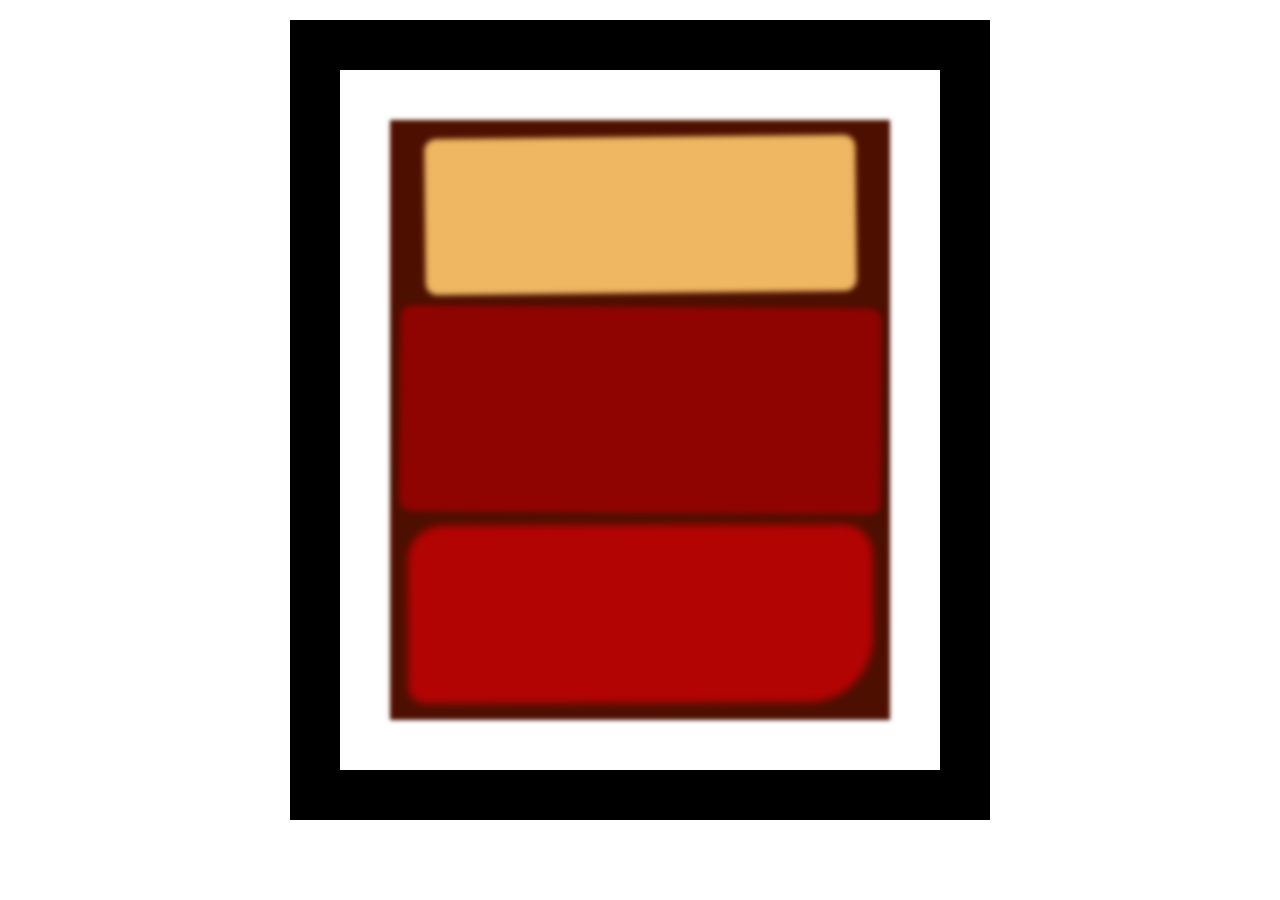
<file: cssboxmodelbybuildingrothkopainting/index.html>
<!DOCTYPE html>
<html lang="en">
  <head>
    <meta charset="UTF-8">
    <title>Rothko Painting</title>
    <link href="./styles.css" rel="stylesheet">
  </head>
  <body>
    <div class="frame">
      <div class="canvas">
        <div class="one"></div>
        <div class="two"></div>
        <div class="three"></div>
      </div>
    </div>
  </body>
</html>
</file>
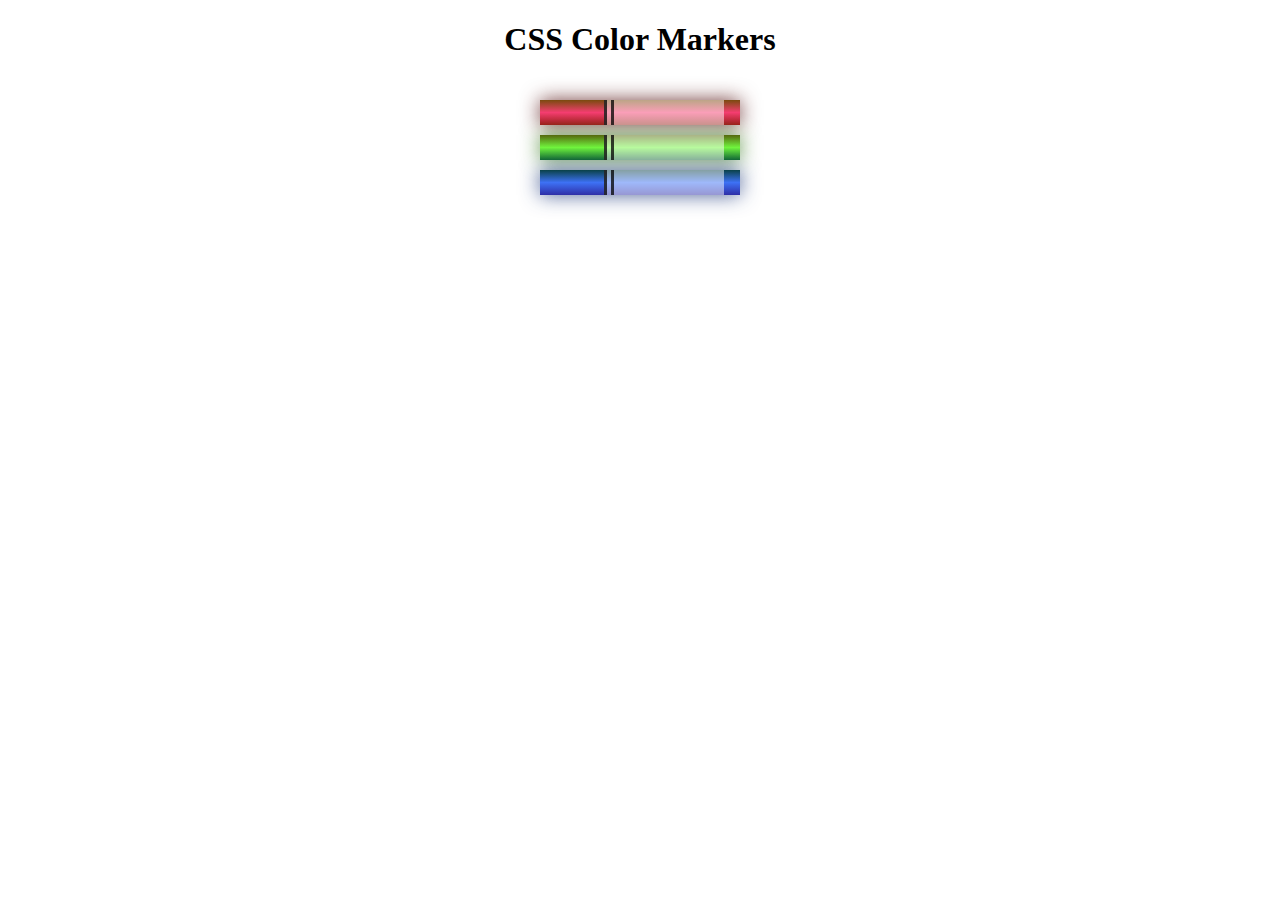
<file: learncsscolorbybuildingasetofcolormarkers/index.html>
<!DOCTYPE html>
<html lang="en">
  <head>
    <meta charset="utf-8">
    <meta name="viewport" content="width=device-width, initial-scale=1.0">
    <title>Colored Markers</title>
    <link rel="stylesheet" href="styles.css">
  </head>
  <body>
    <h1>CSS Color Markers</h1>
    <div class="container">
      <div class="marker red">
        <div class="cap"></div>
        <div class="sleeve"></div>
      </div>
      <div class="marker green">
        <div class="cap"></div>
        <div class="sleeve"></div>
      </div>
      <div class="marker blue">
        <div class="cap"></div>
        <div class="sleeve"></div>
      </div>
    </div>
  </body>
</html>
</file>
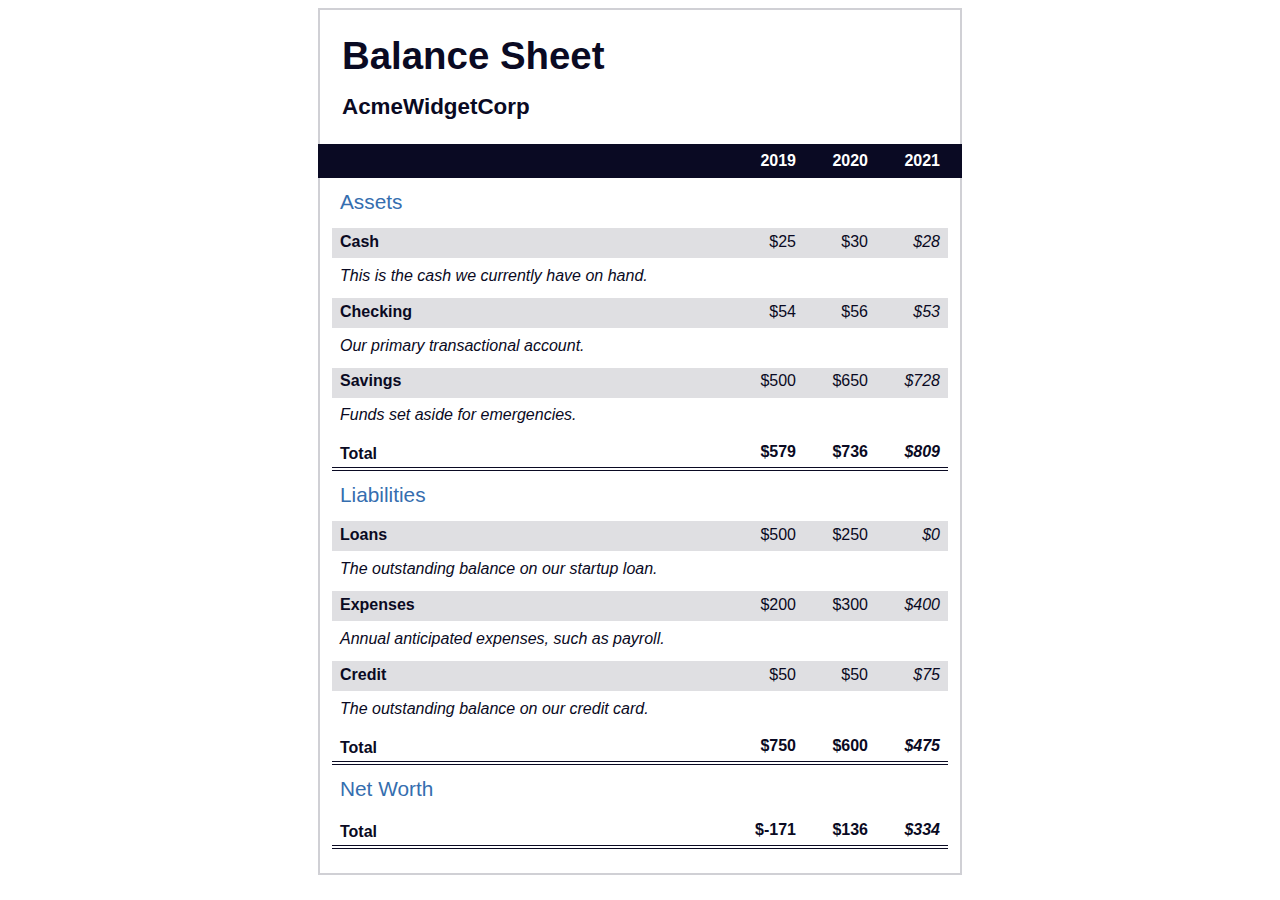
<file: learncsspseudoselectorbybuildingbalancesheet/index.html>
<!DOCTYPE html>
<html lang="en">
  <head>
    <meta charset="UTF-8">
    <meta name="viewport" content="width=device-width, initial-scale=1.0">
    <title>Balance Sheet</title>
    <link rel="stylesheet" href="./styles.css">
  </head>
  <body>
    <main>
      <section>
        <h1>
          <span class="flex">
            <span>AcmeWidgetCorp</span>
            <span>Balance Sheet</span>
          </span>
        </h1>
        <div id="years" aria-hidden="true">
          <span class="year">2019</span>
          <span class="year">2020</span>
          <span class="year">2021</span>
        </div>
        <div class="table-wrap">
          <table>
            <caption>Assets</caption>
            <thead>
              <tr>
                <td></td>
                <th><span class="sr-only year">2019</span></th>
                <th><span class="sr-only year">2020</span></th>
                <th class="current"><span class="sr-only year">2021</span></th>
              </tr>
            </thead>
            <tbody>
              <tr class="data">
                <th>Cash <span class="description">This is the cash we currently have on hand.</span></th>
                <td>$25</td>
                <td>$30</td>
                <td class="current">$28</td>
              </tr>
              <tr class="data">
                <th>Checking <span class="description">Our primary transactional account.</span></th>
                <td>$54</td>
                <td>$56</td>
                <td class="current">$53</td>
              </tr>
              <tr class="data">
                <th>Savings <span class="description">Funds set aside for emergencies.</span></th>
                <td>$500</td>
                <td>$650</td>
                <td class="current">$728</td>
              </tr>
              <tr class="total">
                <th>Total <span class="sr-only">Assets</span></th>
                <td>$579</td>
                <td>$736</td>
                <td class="current">$809</td>
              </tr>
            </tbody>
          </table>
          <table>
            <caption>Liabilities</caption>
            <thead>
              <tr>
              <td></td>
              <th><span class="sr-only">2019</span></th>
              <th><span class="sr-only">2020</span></th>
              <th><span class="sr-only">2021</span></th>
              </tr>
            </thead>
            <tbody>
              <tr class="data">
                <th>Loans <span class="description">The outstanding balance on our startup loan.</span></th>
                <td>$500</td>
                <td>$250</td>
                <td class="current">$0</td>
              </tr>
              <tr class="data">
                <th>Expenses <span class="description">Annual anticipated expenses, such as payroll.</span></th>
                <td>$200</td>
                <td>$300</td>
                <td class="current">$400</td>
              </tr>
              <tr class="data">
                <th>Credit <span class="description">The outstanding balance on our credit card.</span></th>
                <td>$50</td>
                <td>$50</td>
                <td class="current">$75</td>
              </tr>
              <tr class="total">
                <th>Total <span class="sr-only">Liabilities</span></th>
                <td>$750</td>
                <td>$600</td>
                <td class="current">$475</td>
              </tr>
            </tbody>
          </table>
          <table>
            <caption>Net Worth</caption>
            <thead>
              <tr>
              <td></td>
              <th><span class="sr-only">2019</span></th>
              <th><span class="sr-only">2020</span></th>
              <th><span class="sr-only">2021</span></th>
              </tr>
            </thead>
            <tbody>
              <tr class="total">
                <th>Total <span class="sr-only">Net Worth</span></th>
                <td>$-171</td>
                <td>$136</td>
                <td class="current">$334</td>
              </tr>
            </tbody>
          </table>
        </div>
      </section>
    </main>
  </body>
</html>
</file>
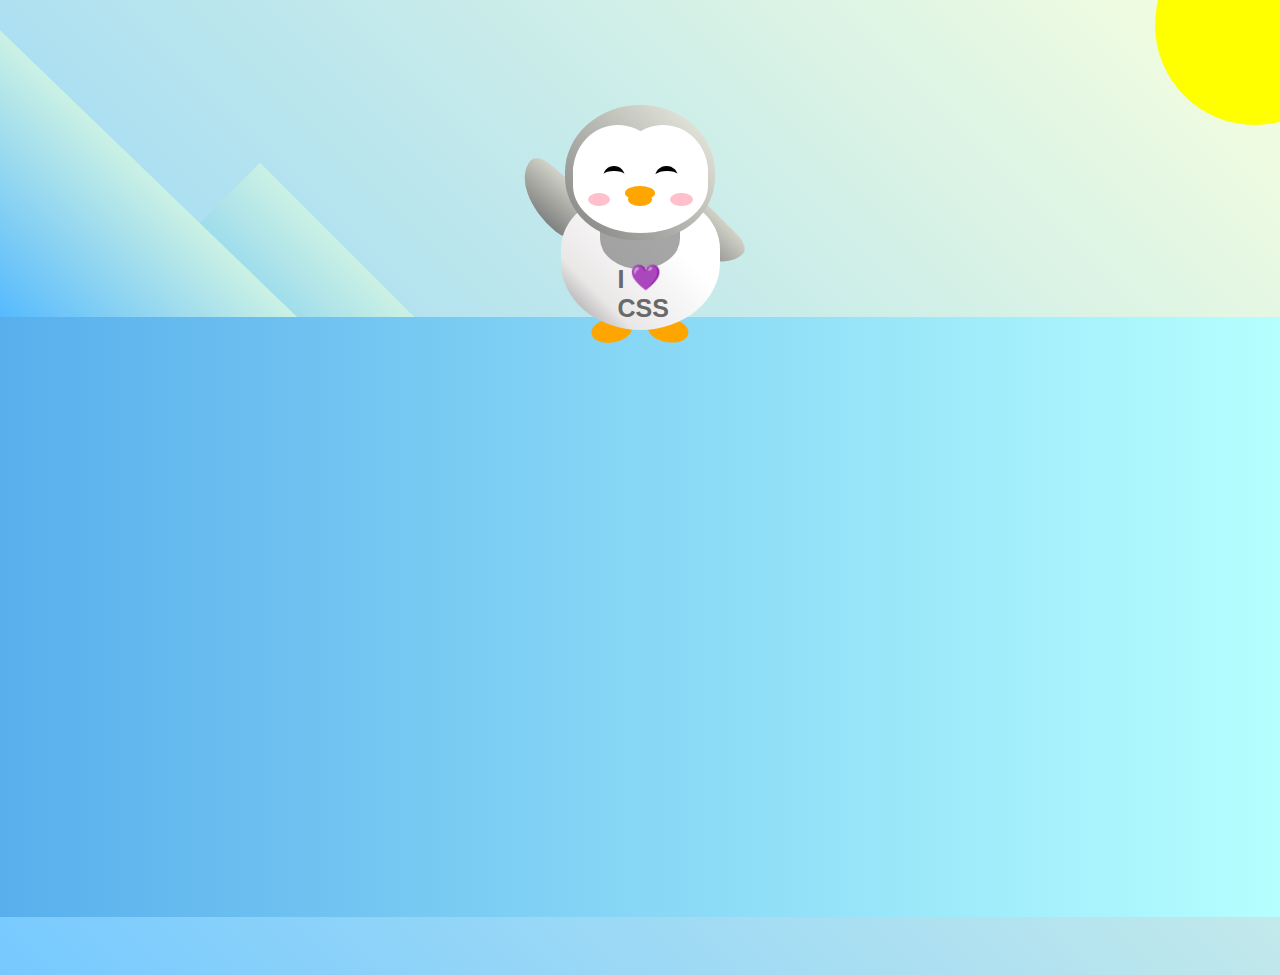
<file: learncsstransformsbybuildingapenguin/index.html>
<!DOCTYPE html>
<html lang="en">
  <head>
    <meta charset="UTF-8" />
    <link rel="stylesheet" href="./styles.css" />
    <title>Penguin</title>
    <meta name="viewport" content="width=device-width, initial-scale=1.0" />
  </head>

  <body>
    <div class="left-mountain"></div>
    <div class="back-mountain"></div>
    <div class="sun"></div>
    <div class="penguin">
      <div class="penguin-head">
        <div class="face left"></div>
        <div class="face right"></div>
        <div class="chin"></div>
        <div class="eye left">
          <div class="eye-lid"></div>
        </div>
        <div class="eye right">
          <div class="eye-lid"></div>
        </div>
        <div class="blush left"></div>
        <div class="blush right"></div>
        <div class="beak top"></div>
        <div class="beak bottom"></div>
      </div>
      <div class="shirt">
        <div>💜</div>
        <p>I CSS</p>
      </div> 
      <div class="penguin-body">
        <div class="arm left"></div>
        <div class="arm right"></div>
        <div class="foot left"></div>
        <div class="foot right"></div>
      </div>
    </div>

    <div class="ground"></div>
  </body>
</html>
</file>
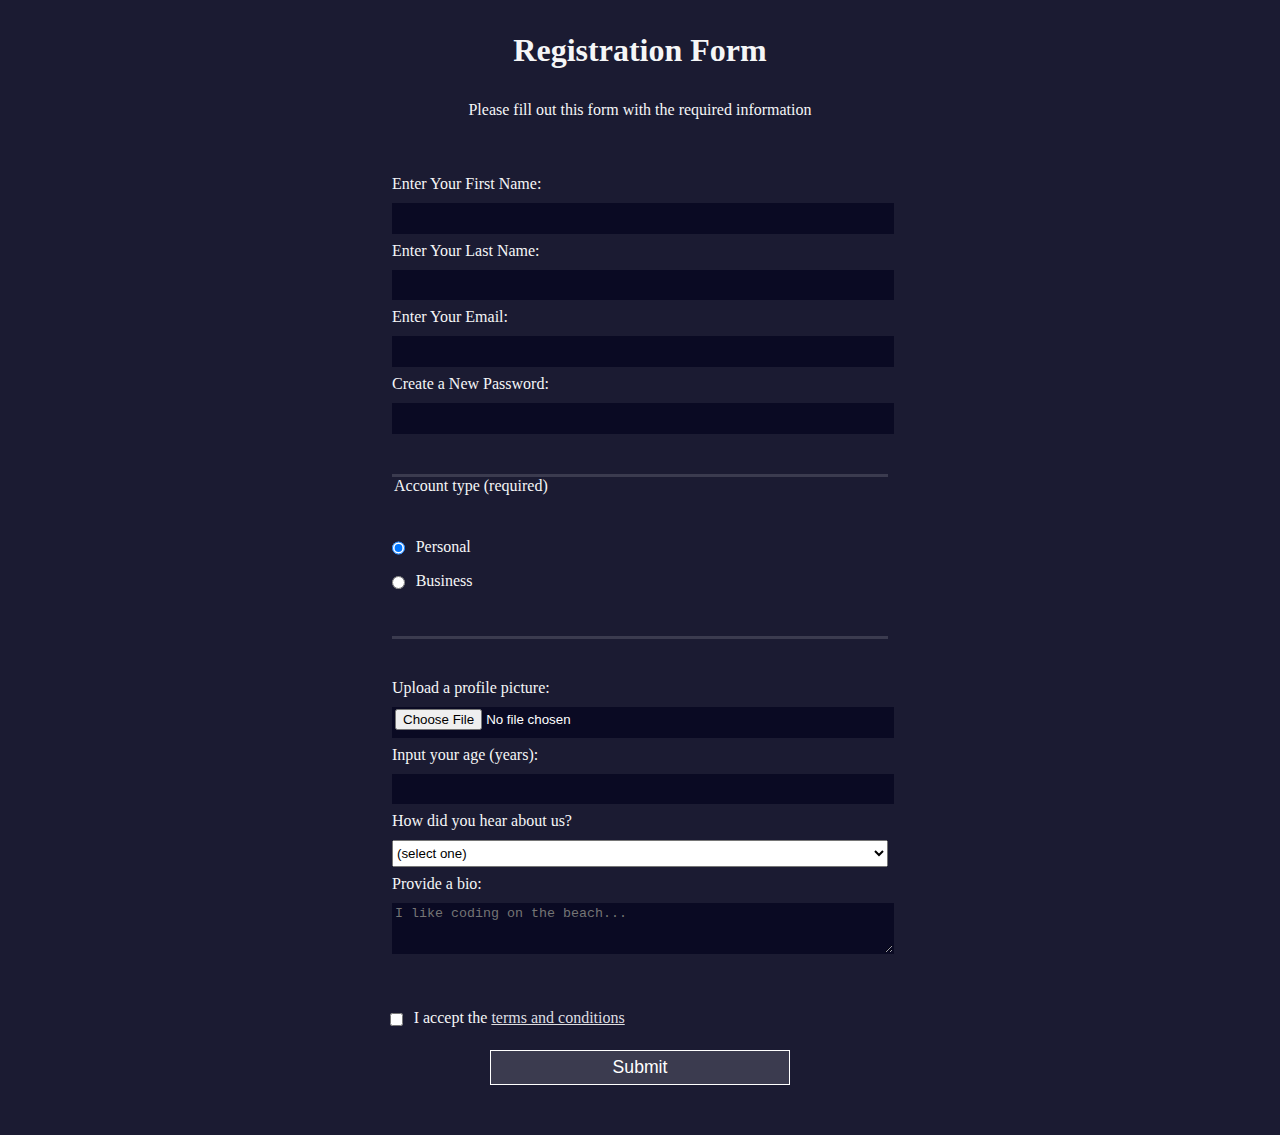
<file: learnhtmlformbybuildingregistrationform/index.html>
<!DOCTYPE html>
<html lang="en">
  <head>
    <meta charset="UTF-8">
    <title>Registration Form</title>
    <link rel="stylesheet" href="styles.css" />
  </head>
  <body>
    <h1>Registration Form</h1>
    <p>Please fill out this form with the required information</p>
    <form method="post" action='https://register-demo.freecodecamp.org'>
      <fieldset>
        <label for="first-name">Enter Your First Name: <input id="first-name" name="first-name" type="text" required /></label>
        <label for="last-name">Enter Your Last Name: <input id="last-name" name="last-name" type="text" required /></label>
        <label for="email">Enter Your Email: <input id="email" name="email" type="email" required /></label>
        <label for="new-password">Create a New Password: <input id="new-password" name="new-password" type="password" pattern="[a-z0-5]{8,}" required /></label>
      </fieldset>
      <fieldset>
        <legend>Account type (required)</legend>
        <label for="personal-account"><input id="personal-account" type="radio" name="account-type" class="inline" checked /> Personal</label>
        <label for="business-account"><input id="business-account" type="radio" name="account-type" class="inline" /> Business</label>
      </fieldset>
      <fieldset>
        <label for="profile-picture">Upload a profile picture: <input id="profile-picture" type="file" name="file" /></label>
        <label for="age">Input your age (years): <input id="age" type="number" name="age" min="13" max="120" /></label>
        <label for="referrer">How did you hear about us?
          <select id="referrer" name="referrer">
            <option value="">(select one)</option>
            <option value="1">freeCodeCamp News</option>
            <option value="2">freeCodeCamp YouTube Channel</option>
            <option value="3">freeCodeCamp Forum</option>
            <option value="4">Other</option>
          </select>
        </label>
        <label for="bio">Provide a bio:
          <textarea id="bio" name="bio" rows="3" cols="30" placeholder="I like coding on the beach..."></textarea>
        </label>
      </fieldset>
      <label for="terms-and-conditions">
        <input class="inline" id="terms-and-conditions" type="checkbox" required name="terms-and-conditions" /> I accept the <a href="https://www.freecodecamp.org/news/terms-of-service/">terms and conditions</a>
      </label>
      <input type="submit" value="Submit" />
    </form>
  </body>
</html>
</file>
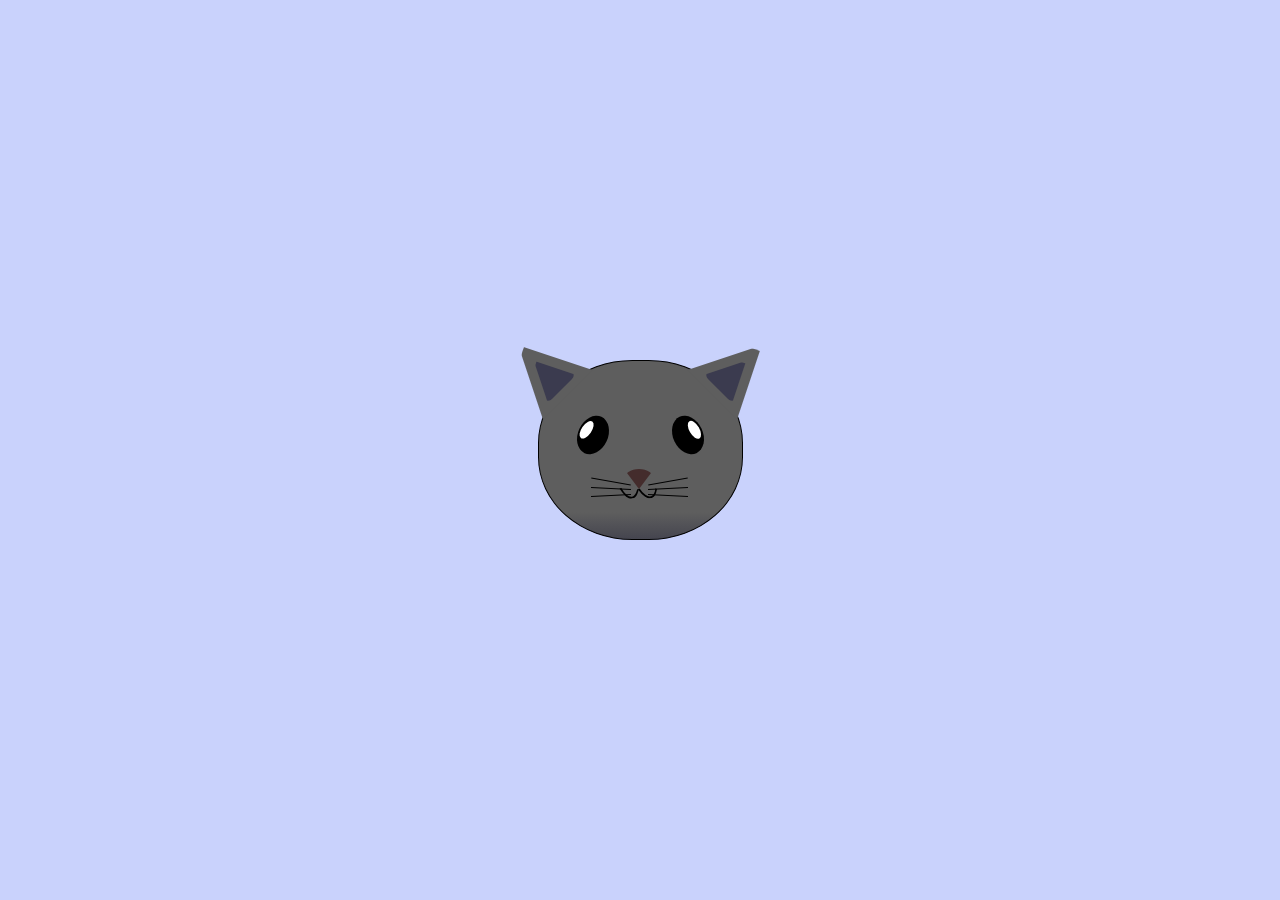
<file: learnintermediatecssbybuildingcatpainting/index.html>
<!DOCTYPE html>
<html lang="en">
<head>
    <meta charset="UTF-8">
    <title>fCC Cat Painting</title>
    <link rel="stylesheet" href="./styles.css">
</head>
<body>
    <main>
      <div class="cat-head">
        <div class="cat-ears">
          <div class="cat-left-ear">
            <div class="cat-left-inner-ear"></div>
          </div>
          <div class="cat-right-ear">
            <div class="cat-right-inner-ear"></div>
          </div>
        </div>

        <div class="cat-eyes">
          <div class="cat-left-eye">
            <div class="cat-left-inner-eye"></div>
          </div>
          <div class="cat-right-eye">
            <div class="cat-right-inner-eye"></div>
          </div>
        </div>
        
        <div class="cat-nose"></div>

        <div class="cat-mouth">
          <div class="cat-mouth-line-left"></div>
          <div class="cat-mouth-line-right"></div>
        </div>

        <div class="cat-whiskers">
          <div class="cat-whiskers-left">
            <div class="cat-whisker-left-top"></div>
            <div class="cat-whisker-left-middle"></div>
            <div class="cat-whisker-left-bottom"></div>
          </div>
          <div class="cat-whiskers-right">
            <div class="cat-whisker-right-top"></div>
            <div class="cat-whisker-right-middle"></div>
            <div class="cat-whisker-right-bottom"></div>
          </div>
        </div>

      </div>
    </main>
</body>
</html>
</file>
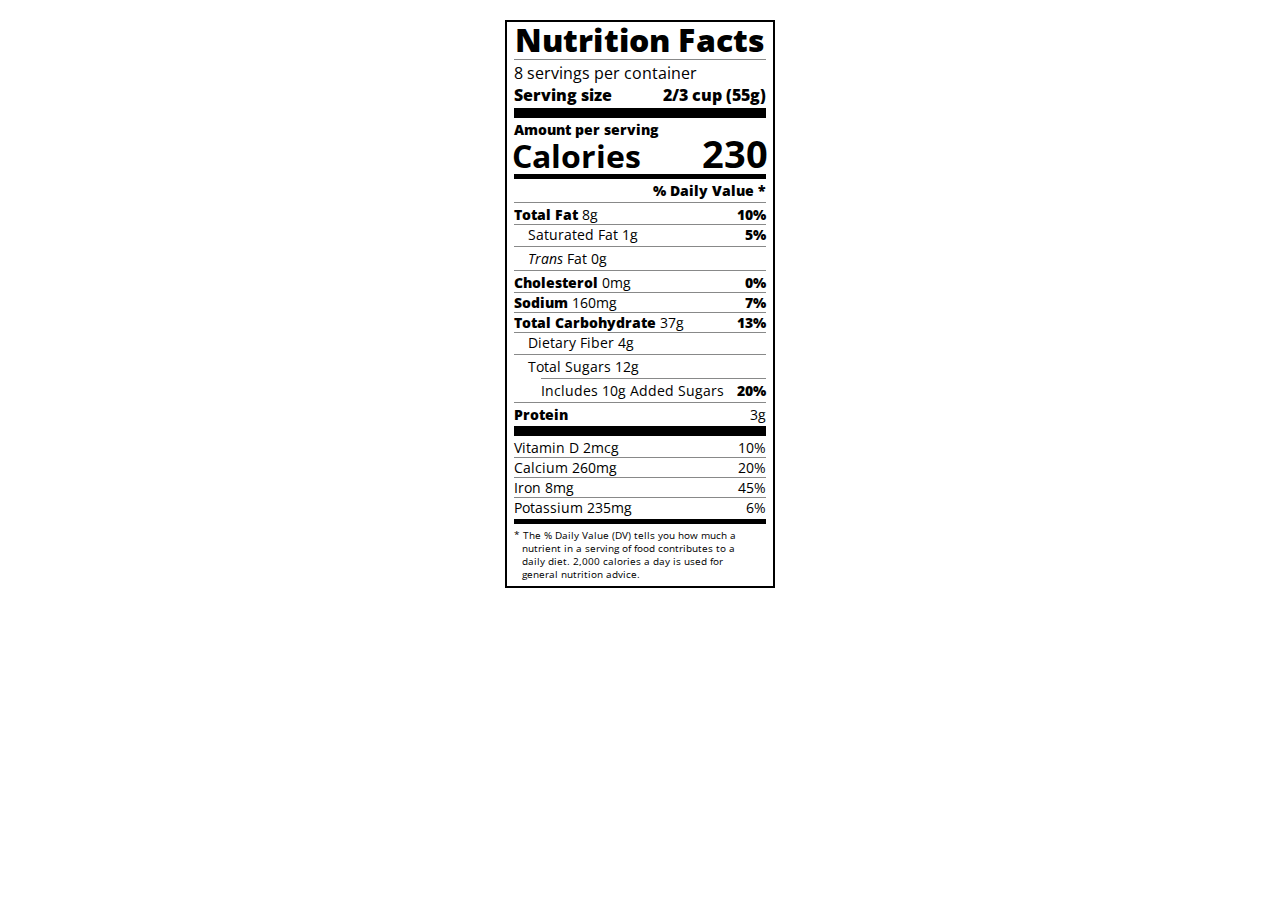
<file: learntypographybybuildingnutritionlevel/index.html>
<!DOCTYPE html>
<html lang="en">

<head>
  <meta charset="UTF-8">
  <title>Nutrition Label</title>
  <link href="https://fonts.googleapis.com/css?family=Open+Sans:400,700,800" rel="stylesheet">
  <link href="./styles.css" rel="stylesheet">
</head>

<body>
  <div class="label">
    <header>
      <h1 class="bold">Nutrition Facts</h1>
      <div class="divider"></div>
      <p>8 servings per container</p>
      <p class="bold">Serving size <span>2/3 cup (55g)</span></p>
    </header>
    <div class="divider large"></div>
    <div class="calories-info">
      <div class="left-container">
        <h2 class="bold small-text">Amount per serving</h2>
        <p>Calories</p>
      </div>
      <span>230</span>
    </div>
    <div class="divider medium"></div>
    <div class="daily-value small-text">
      <p class="bold right no-divider">% Daily Value *</p>
      <div class="divider"></div>
      <p><span><span class="bold">Total Fat</span> 8g</span> <span class="bold">10%</span></p>
      <p class="indent no-divider">Saturated Fat 1g <span class="bold">5%</span></p>
      <div class="divider"></div>
      <p class="indent no-divider"><span><i>Trans</i> Fat 0g</span></p>
      <div class="divider"></div>
      <p><span><span class="bold">Cholesterol</span> 0mg</span> <span class="bold">0%</span></p>
      <p><span><span class="bold">Sodium</span> 160mg</span> <span class="bold">7%</span></p>
      <p><span><span class="bold">Total Carbohydrate</span> 37g</span> <span class="bold">13%</span></p>
      <p class="indent no-divider">Dietary Fiber 4g</p>
      <div class="divider"></div>
      <p class="indent no-divider">Total Sugars 12g</p>
      <div class="divider double-indent"></div>
      <p class="double-indent no-divider">Includes 10g Added Sugars <span class="bold">20%</span></p>
      <div class="divider"></div>
      <p class="no-divider"><span class="bold">Protein</span> 3g</p>
      <div class="divider large"></div>
      <p>Vitamin D 2mcg <span>10%</span></p>
      <p>Calcium 260mg <span>20%</span></p>
      <p>Iron 8mg <span>45%</span></p>
      <p class="no-divider">Potassium 235mg <span>6%</span></p>
    </div>
    <div class="divider medium"></div>
    <p class="note">* The % Daily Value (DV) tells you how much a nutrient in a serving of food contributes to a daily
      diet. 2,000 calories a day is used for general nutrition advice.</p>
  </div>
</body>
</html>
</file>
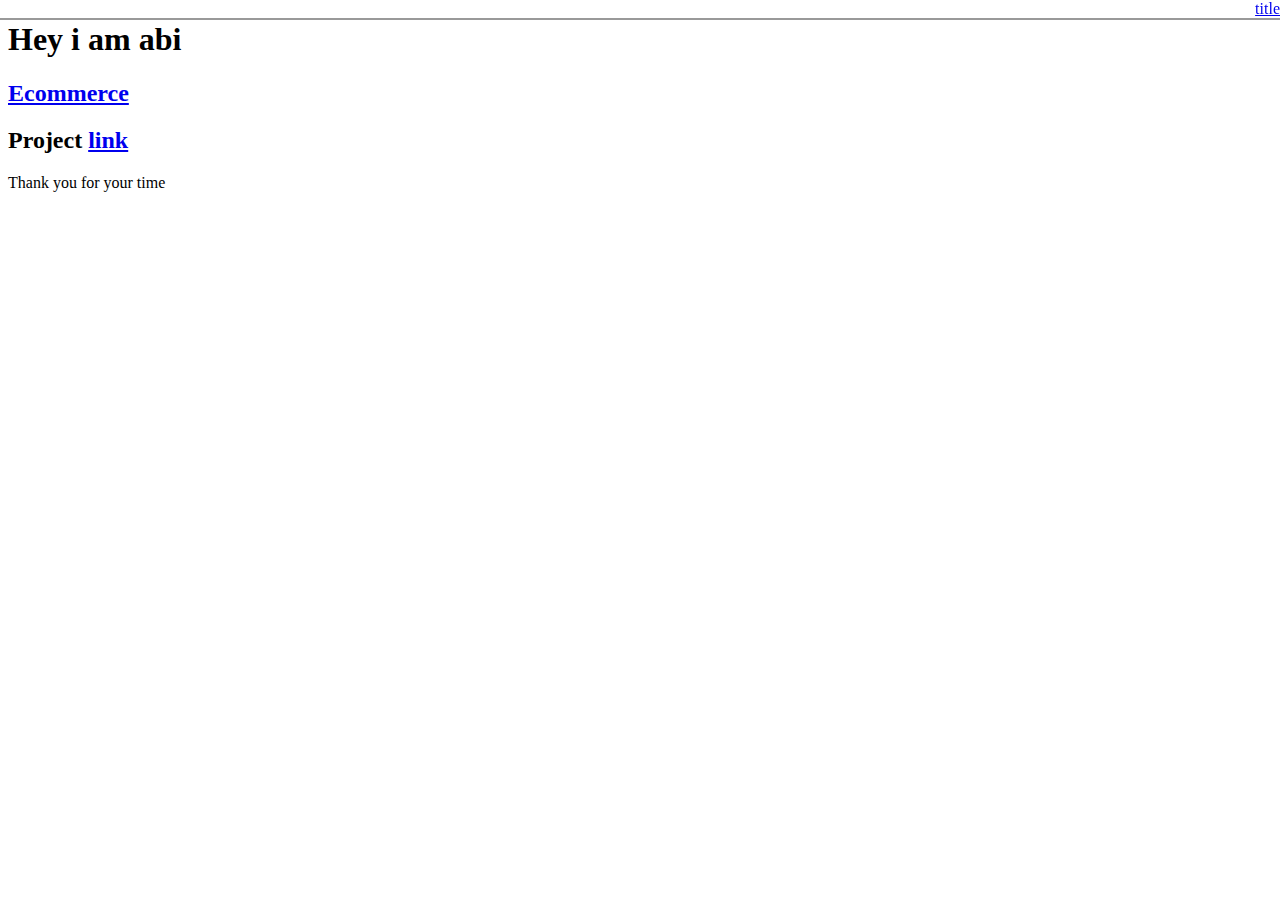
<file: personalportfoliopage/index.html>
<!DOCTYPE html>
<html>
  <head>
    <meta charset="utf-8">
    <meta name="viewport" content="width=device-width, initial-scale=1.0">
    <link rel="stylesheet" href="styles.css">
    <title>Personal Portfolio</title>
  </head>
  <body>
    <navbar id="navbar">
      <a href="#projects">title</a></title>
    </navbar>

    <section id="welcome-section">
      <h1>Hey i am abi</h1>
    </section>
    <section id="projects">
      <h2 class="project-title"><a href="https://www.bigcommerce.com/articles/ecommerce/best-ecommerce-website-design/">Ecommerce</a></h2>
    </section>

    <section id="projects">
      <h2>Project 
        <a id="profile-link" target="_blank" href="https://www.freecodecamp.org/learn/2022/responsive-web-design/learn-html-by-building-a-cat-photo-app/step-69">link</a>
        </h2>
      <div class="project-tile">
      </div>
    </section>
    <footer id="goodbye">Thank you for your time</footer>
    
  </body>
</html>
</file>
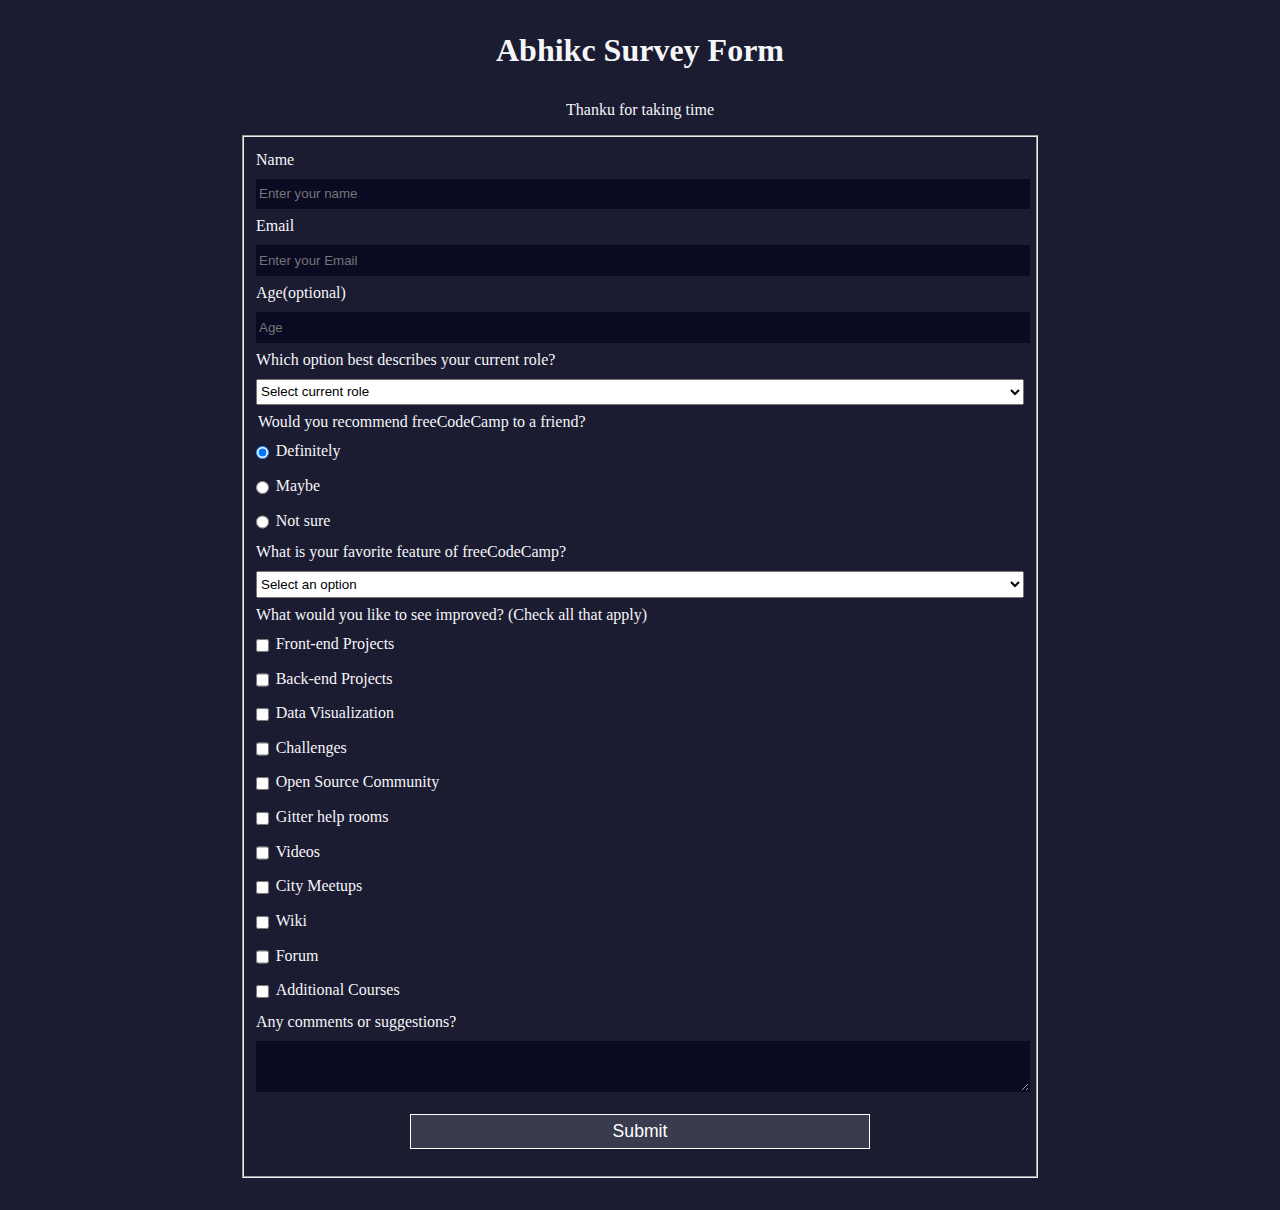
<file: surveyform/index.html>
<!DOCTYPE html>
<html lang="en">
  <head>
    <meta charset="UTF-8">
    <title></title>
    <h1 id="title">Abhikc Survey Form</h1>
    <p id="description">Thanku for taking time </p>
    
    <link rel="stylesheet" href="styles.css"/>
  </head>
  <body>
    <form method="post" id="survey-form" action="">
      <fieldset>
    <label for="name" id="name-label">Name<input type="text" id="name" name=""name placeholder="Enter your name" required/>
    </label >   
    <label for="email" id="email-label">Email<input type="email" id="email" name="email" placeholder="Enter your Email" required/></label>
     <label for="number" id="number-label">Age(optional)<input type="number" id="number" name="number" min="13" max="120" placeholder="Age" required/></label>
     <label for="dropdown"> Which option best describes your current role?
       <select id="dropdown" name="dropdown">
         <option value="">Select current role</option>
         <option value="1">Student</option>
         <option value="2">Full Time Job</option>
         <option value="3">Full Time Learner</option>
         <option value="4">Prefer not to say</option>
         <option value="5">other</option>
       </select>
     </label>
     <label>
        <legend>Would you recommend freeCodeCamp to a friend?</legend>
       <label><input type="radio" name="radio" value="Definitely" id="Definitely" class="inline" checked/>Definitely</label>
       <label><input type="radio" name="radio" value="Maybe" id="Maybe" class="inline"/>Maybe</label>
       <label><input type="radio" name="radio" value="Not sure" id="Not sure" class="inline"/>Not sure</label>
     </label>
     <label for="dropdown">What is your favorite feature of freeCodeCamp?
       <select id="dropdown" name="dropdown">
        <option value="">Select an option<option>
        <option value="1">Challenges<option>
        <option value="2">Projects<option>
        <option value="3">Community<option>
        <option value="4">Open Source<option>
       </select>
     </label>
     <label>What would you like to see improved? (Check all that apply)

       <label for="Frontend"><input type="checkbox" value="Frontend" name="Frontend" id="Frontend" class="inline"/>Front-end Projects </label>
        <label for="Backend"><input type="checkbox" value="Backend" id="Backend" class="inline"/>Back-end Projects </label>
         <label for="DataVisualization"><input type="checkbox" value="DataVisualization" id="DataVisualization" class="inline"/>Data Visualization </label>
          <label for="Challenges"><input type="checkbox" value="Challenges" id="Challenges" class="inline"/>Challenges </label>
           <label for="Open Source Community"><input type="checkbox" value="Open Source Community" id="Open Source Community" class="inline"/>Open Source Community </label>
            <label for="Gitter help rooms"><input type="checkbox" value="Gitter help rooms" id="Gitter help rooms" class="inline"/>Gitter help rooms </label>
             <label for="Videos"><input type="checkbox" value="Videos" id="Videos" class="inline"/>Videos </label>
              <label for="City Meetups"><input type="checkbox" value="City Meetups" id="City Meetups" class="inline"/>City Meetups </label>
               <label for="Wiki"><input type="checkbox" value="Wiki" id="Wiki" class="inline"/>Wiki </label>
                <label for="Forum"><input type="checkbox" value="Forum" id="Forum" class="inline"/>Forum </label>
                 <label for="Additional Courses"><input type="checkbox" value="Additional Courses"  id="Additional Courses" class="inline"/>Additional Courses </label>

     </label>

     <label for="comments">Any comments or suggestions?<textarea id="comments" name="comment" rows="3" cols="30" placeholder="Enter your comment here..." >
       </textarea>
     </label>
     <input type="submit" value="Submit" id="submit" />
      </fieldset>
      </form>
  </body>
</html>
</file>
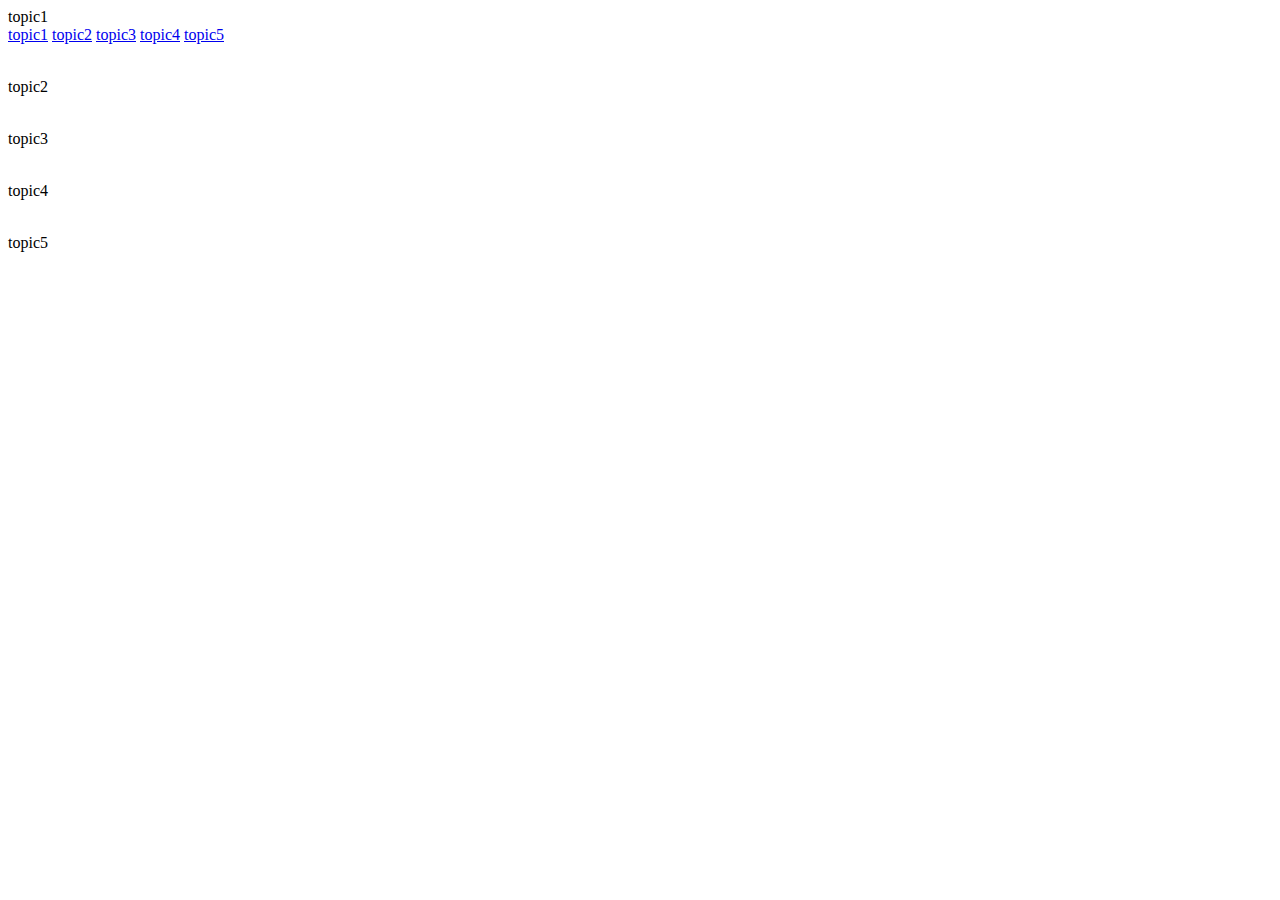
<file: Technicaldocumentationpage/index.html>
<!DOCTYPE html>
<html>
  <head>
    <title>Technical Documentation Page</title>
    <meta charset="UTF-8">
    <meta name="viewport"  content="width=device-width,initial-scale=1">
    <link rel="stylesheet" href="styles.css">
  </head>
  <body>
    <main id="main-doc">
       <nav id="navbar"> 
          
      <section class="main-section" id="topic1"> 
        <header>topic1</header>
        <a class="nav-link" href="#topic1">topic1</a>
        <a class="nav-link" href="#topic2">topic2</a>
         <a class="nav-link" href="#topic3">topic3</a>
          <a class="nav-link" href="#topic4">topic4</a>
         <a class="nav-link" href="#topic5">topic5</a>
        <p></p>
        <p></p>
        <code></code>
        <li></li>
      </section>
       </nav>
      <section class="main-section" id="topic2">
        <header>topic2</header>
        
      <p></p>
        <p></p>
        <code></code>
        <li></li></section>
      <section class="main-section" id="topic3">
        <header>topic3</header>
        
      <p></p>
        <p></p>
        <code></code>
        <li></li></section>
      <section class="main-section" id="topic4">
        <header>topic4</header>
       
      <p></p>
        <p></p>
        <code></code>
        <li></li></section>
      <section class="main-section" id="topic5">
        <header>topic5</header>
       
      <p></p>
        <p></p>
        <code></code>
        <li></li></section>
       
       
    </main>
  </body>
</html>
</file>
<file: cssboxmodelbybuildingrothkopainting/styles.css>
.canvas {
    width: 500px;
    height: 600px;
    background-color: #4d0f00;
    overflow: hidden;
    filter: blur(2px);
  }
  
  .frame {
    border: 50px solid black;
    width: 500px;
    padding: 50px;
    margin: 20px auto;
  }
  
  .one {
    width: 425px;
    height: 150px;
    background-color: #efb762;
    margin: 20px auto;
    box-shadow: 0 0 3px 3px #efb762;
    border-radius: 9px;
    transform: rotate(-0.6deg);
  }
  
  .two {
    width: 475px;
    height: 200px;
    background-color: #8f0401;
    margin: 0 auto 20px;
    box-shadow: 0 0 3px 3px #8f0401;
    border-radius: 8px 10px;
    transform: rotate(0.4deg);
  }
  
  .one, .two {
    filter: blur(1px);
  }
  
  .three {
    width: 91%;
    height: 28%;
    background-color: #b20403;
    margin: auto;
    filter: blur(2px);
    box-shadow: 0 0 5px 5px #b20403;
    border-radius: 30px 25px 60px 12px;
        transform: rotate(-0.2deg);
  }
</file>
<file: learncsscolorbybuildingasetofcolormarkers/styles.css>
h1 {
    text-align: center;
  }
  
  .container {
    background-color: rgb(255, 255, 255);
    padding: 10px 0;
  }
  
  .marker {
    width: 200px;
    height: 25px;
    margin: 10px auto;
  }
  
  .cap {
    width: 60px;
    height: 25px;
  }
  
  .sleeve {
    width: 110px;
    height: 25px;
    background-color: rgba(255, 255, 255, 0.5);
    border-left: 10px double rgba(0, 0, 0, 0.75);
  }
  
  .cap, .sleeve {
    display: inline-block;
  }
  
  .red {
    background: linear-gradient(rgb(122, 74, 14), rgb(245, 62, 113), rgb(162, 27, 27));
    box-shadow: 0 0 20px 0 rgba(83, 14, 14, 0.8);
  }
  
  .green {
    background: linear-gradient(#55680D, #71F53E, #116C31);
    box-shadow: 0 0 20px 0 #3B7E20CC;
  }
  
  .blue {
    background: linear-gradient(hsl(186, 76%, 16%), hsl(223, 90%, 60%), hsl(240, 56%, 42%));
    box-shadow: 0 0 20px 0 hsl(223,59%,31%,0.8);
  }
</file>
<file: learncsspseudoselectorbybuildingbalancesheet/styles.css>
span[class~="sr-only"] {
    border: 0 !important;
    clip: rect(1px, 1px, 1px, 1px) !important;
    clip-path: inset(50%) !important;
    height: 1px !important;
    width: 1px !important;
    position: absolute !important;
    overflow: hidden !important;
    white-space: nowrap !important;
    padding: 0 !important;
    margin: -1px !important;
  }
  
  html {
    box-sizing: border-box;
  }
  
  body {
    font-family: sans-serif;
    color: #0a0a23;
  }
  
  h1 {
    max-width: 37.25rem;
    margin: 0 auto;
    padding: 1.5rem 1.25rem;
  }
  
  h1 .flex {
    display: flex;
    flex-direction: column-reverse;
    gap: 1rem;
  }
  
  h1 .flex span:first-of-type {
    font-size: 0.7em;
  }
  
  h1 .flex span:last-of-type {
    font-size: 1.2em;
  }
  
  section {
    max-width: 40rem;
    margin: 0 auto;
    border: 2px solid #d0d0d5;
  }
  
  #years {
    display: flex;
    justify-content: flex-end;
    position: sticky;
    z-index: 999;
    top: 0;
    background: #0a0a23;
    color: #fff;
    padding: 0.5rem calc(1.25rem + 2px) 0.5rem 0;
    margin: 0 -2px;
  }
  
  #years span[class] {
    font-weight: bold;
    width: 4.5rem;
    text-align: right;
  }
  
  .table-wrap {
    padding: 0 0.75rem 1.5rem 0.75rem;
  }
  
  table {
    border-collapse: collapse;
    border: 0;
    width: 100%;
    position: relative;
    margin-top: 3rem;
  }
  
  table caption {
    color: #356eaf;
    font-size: 1.3em;
    font-weight: normal;
    position: absolute;
    top: -2.25rem;
    left: 0.5rem;
  }
  
  tbody td {
    width: 100vw;
    min-width: 4rem;
    max-width: 4rem;
  }
  
  tbody th {
    width: calc(100% - 12rem);
  }
  
  tr[class="total"] {
    border-bottom: 4px double #0a0a23;
    font-weight: bold;
  }
  
  tr[class="total"] th {
    text-align: left;
    padding: 0.5rem 0 0.25rem 0.5rem;
  }
  
  tr.total td {
    text-align: right;
    padding: 0 0.25rem;
  }
  
  tr.total td:nth-of-type(3) {
    padding-right: 0.5rem;
  }
  
  tr.total:hover {
    background-color: #99c9ff;
  }
  
  td.current {
    font-style: italic;
  }
  
  tr.data {
    background-image: linear-gradient(to bottom, #dfdfe2 1.845rem, white 1.845rem);
  }
  
  tr.data th {
    text-align: left;
    padding-top: 0.3rem;
    padding-left: 0.5rem;
  }
  
  tr.data th .description {
    display: block;
    font-weight: normal;
    font-style: italic;
    padding: 1rem 0 0.75rem;
    margin-right: -13.5rem;
  }
  
  tr.data td {
    vertical-align: top;
    padding: 0.3rem 0.25rem 0;
    text-align: right;
  }
  
  tr.data td:last-of-type{
    padding-right:0.5rem;
  }
</file>
<file: learncsstransformsbybuildingapenguin/styles.css>
:root {
    --penguin-face: white;
    --penguin-picorna: orange;
    --penguin-skin: gray;
  }
  
  body {
    background: linear-gradient(45deg, rgb(118, 201, 255), rgb(247, 255, 222));
    margin: 0;
    padding: 0;
    width: 100%;
    height: 100vh;
    overflow: hidden;
  }
  
  .left-mountain {
    width: 300px;
    height: 300px;
    background: linear-gradient(rgb(203, 241, 228), rgb(80, 183, 255));
    position: absolute;
    transform: skew(0deg, 44deg);
    z-index: 2;
    margin-top: 100px;
  }
  
  .back-mountain {
    width: 300px;
    height: 300px;
    background: linear-gradient(rgb(203, 241, 228), rgb(47, 170, 255));
    position: absolute;
    z-index: 1;
    transform: rotate(45deg);
    left: 110px;
    top: 225px;
  }
  
  .sun {
    width: 200px;
    height: 200px;
    background-color: yellow;
    position: absolute;
    border-radius: 50%;
    top: -75px;
    right: -75px;
  }
  
  .penguin {
    width: 300px;
    height: 300px;
    margin: auto;
    margin-top: 75px;
    z-index: 4;
    position: relative;
    transition: transform 1s ease-in-out 0ms;
  }
  
  .penguin * {
    position: absolute;
  }
  
  .penguin:active {
    transform: scale(1.5);
    cursor: not-allowed;
  }
  
  .penguin-head {
    width: 50%;
    height: 45%;
    background: linear-gradient(
      45deg,
      var(--penguin-skin),
      rgb(239, 240, 228)
    );
    border-radius: 70% 70% 65% 65%;
    top: 10%;
    left: 25%;
    z-index: 1;
  }
  
  .face {
    width: 60%;
    height: 70%;
    background-color: var(--penguin-face);
    border-radius: 70% 70% 60% 60%;
    top: 15%;
  }
  
  .face.left {
    left: 5%;
  }
  
  .face.right {
    right: 5%;
  }
  
  .chin {
    width: 90%;
    height: 70%;
    background-color: var(--penguin-face);
    top: 25%;
    left: 5%;
    border-radius: 70% 70% 100% 100%;
  }
  
  .eye {
    width: 15%;
    height: 17%;
    background-color: black;
    top: 45%;
    border-radius: 50%;
  }
  
  .eye.left {
    left: 25%;
  }
  
  .eye.right {
    right: 25%;
  }
  
  .eye-lid {
    width: 150%;
    height: 100%;
    background-color: var(--penguin-face);
    top: 25%;
    left: -23%;
    border-radius: 50%;
  }
  
  .blush {
    width: 15%;
    height: 10%;
    background-color: pink;
    top: 65%;
    border-radius: 50%;
  }
  
  .blush.left {
    left: 15%;
  }
  
  .blush.right {
    right: 15%;
  }
  
  .beak {
    height: 10%;
    background-color: var(--penguin-picorna);
    border-radius: 50%;
  }
  
  .beak.top {
    width: 20%;
    top: 60%;
    left: 40%;
  }
  
  .beak.bottom {
    width: 16%;
    top: 65%;
    left: 42%;
  }
  
  .shirt {
    font: bold 25px Helvetica, sans-serif;
    top: 165px;
    left: 127.5px;
    z-index: 1;
    color: #6a6969;
  }
  
  .shirt div {
    font-weight:  initial;
    top: 22.5px;
    left: 12px;
  }
  
  .penguin-body {
    width: 53%;
    height: 45%;
    background: linear-gradient(
      45deg,
      rgb(134, 133, 133) 0%,
      rgb(234, 231, 231) 25%,
      white 67%
    );
    border-radius: 80% 80% 100% 100%;
    top: 40%;
    left: 23.5%;
  }
  
  .penguin-body::before {
    content: "";
    position: absolute;
    width: 50%;
    height: 45%;
    background-color: var(--penguin-skin);
    top: 10%;
    left: 25%;
    border-radius: 0% 0% 100% 100%;
    opacity: 70%;
  }
  
  .arm {
    width: 30%;
    height: 60%;
    background: linear-gradient(
      90deg,
      var(--penguin-skin),
      rgb(209, 210, 199)
    );
    border-radius: 30% 30% 30% 120%;
    z-index: -1;
  }
  
  .arm.left {
    top: 35%;
    left: 5%;
    transform-origin: top left; 
    transform: rotate(130deg) scaleX(-1);
    animation: 3s linear infinite wave;
  }
  
  .arm.right {
    top: 0%;
    right: -5%;
    transform: rotate(-45deg);
  }
  
  @keyframes wave {
    10% {
      transform: rotate(110deg) scaleX(-1);
    }
    20% {
      transform: rotate(130deg) scaleX(-1);
    }
    30% {
      transform: rotate(110deg) scaleX(-1);
    }
    40% {
      transform: rotate(130deg) scaleX(-1);
    }
  }
  
  .foot {
    width:  15%;
    height: 30%;
    background-color: var(--penguin-picorna);
    top: 85%;
    border-radius: 50%;
    z-index: -1;
  }
  
  .foot.left {
    left: 25%;
    transform: rotate(80deg);
  }
  
  .foot.right {
    right: 25%;
    transform: rotate(-80deg);
  }
  
  .ground {
    width: 100vw;
    height: 400px;
    background: linear-gradient(90deg, rgb(88, 175, 236), rgb(182, 255, 255));
    z-index: 3;
    position: absolute;
    margin-top: -58px;
    height:calc(100vh - 300px);
  }
</file>
<file: learnhtmlformbybuildingregistrationform/styles.css>
body {
    width: 100%;
    height: 100vh;
    margin: 0;
    background-color: #1b1b32;
    color: #f5f6f7;
    font-family: Tahoma;
    font-size: 16px;
  }
  
  h1, p {
    margin: 1em auto;
    text-align: center;
  }
  
  form {
    width: 60vw;
    max-width: 500px;
    min-width: 300px;
    margin: 0 auto;
    padding-bottom: 2em;
  }
  
  fieldset {
    border: none;
    padding: 2rem 0;
    border-bottom: 3px solid #3b3b4f;
  }
  
  fieldset:last-of-type {
    border-bottom: none;
  }
  
  label {
    display: block;
    margin: 0.5rem 0;
  }
  
  input,
  textarea,
  select {
    margin: 10px 0 0 0;
    width: 100%;
    min-height: 2em;
  }
  
  input, textarea {
    background-color: #0a0a23;
    border: 1px solid #0a0a23;
    color: #ffffff;
  }
  
  .inline {
    width: unset;
    margin: 0 0.5em 0 0;
    vertical-align: middle;
  }
  
  input[type="submit"] {
    display: block;
    width: 60%;
    margin: 1em auto;
    height: 2em;
    font-size: 1.1rem;
    background-color: #3b3b4f;
    border-color: white;
    min-width: 300px;
  }
  
  input[type="file"] {
    padding: 1px 2px;
  }
  
  .inline{
    display: inline; 
  }
  
  a{
    color:#dfdfe2;
  }
</file>
<file: learnintermediatecssbybuildingcatpainting/styles.css>
* {
    box-sizing: border-box;
  }
  
  body {
    background-color: #c9d2fc;
  }
  
  .cat-head {
    position: absolute;
    right: 0;
    left: 0;
    top: 0;
    bottom: 0;
    margin: auto;
    background: linear-gradient(#5e5e5e 85%, #45454f 100%);
    width: 205px;
    height: 180px;
    border: 1px solid #000;
    border-radius: 46%;
  }
  
  .cat-left-ear {
    position: absolute;
    top: -26px;
    left: -31px;
    z-index: 1;
    border-top-left-radius: 90px;
    border-top-right-radius: 10px;
    transform: rotate(-45deg);
    border-left: 35px solid transparent;
    border-right: 35px solid transparent;
    border-bottom: 70px solid #5e5e5e;
  }
  
  .cat-right-ear {
    position: absolute;
    top: -26px;
    left: 163px;
    z-index: 1;
    transform: rotate(45deg);
    border-top-left-radius: 90px;
    border-top-right-radius: 10px;
    border-left: 35px solid transparent;
    border-right: 35px solid transparent;
    border-bottom: 70px solid #5e5e5e;
  }
  
  .cat-left-inner-ear {
    position: absolute;
    top: 22px;
    left: -20px;
    border-top-left-radius: 90px;
    border-top-right-radius: 10px;
    border-bottom-right-radius: 40%;
    border-bottom-left-radius: 40%;
    border-left: 20px solid transparent;
    border-right: 20px solid transparent;
    border-bottom: 40px solid #3b3b4f;
  }
  
  .cat-right-inner-ear {
    position: absolute;
    top: 22px;
    left: -20px;
    border-top-left-radius: 90px;
    border-top-right-radius: 10px;
    border-bottom-right-radius: 40%;
    border-bottom-left-radius: 40%;
    border-left: 20px solid transparent;
    border-right: 20px solid transparent;
    border-bottom: 40px solid #3b3b4f;
  }
  
  .cat-left-eye {
    position: absolute;
    top: 54px;
    left: 39px;
    border-radius: 60%;
    transform: rotate(25deg);
    width: 30px;
    height: 40px;
    background-color: #000;
  }
  
  .cat-right-eye {
    position: absolute;
    top: 54px;
    left: 134px;
    border-radius: 60%;
    transform: rotate(-25deg);
    width: 30px;
    height: 40px;
    background-color: #000;
  }
  
  .cat-left-inner-eye {
    position: absolute;
    top: 8px;
    left: 2px;
    width: 10px;
    height: 20px;
    transform: rotate(10deg);
    background-color: #fff;
    border-radius: 60%;
  }
  
  .cat-right-inner-eye {
    position: absolute;
    top: 8px;
    left: 18px;
    transform: rotate(-5deg);
    width: 10px;
    height: 20px;
    background-color: #fff;
    border-radius: 60%;
  }
  
  .cat-nose {
    position: absolute;
    top: 108px;
    left: 85px;
    border-top-left-radius: 50%;
    border-bottom-right-radius: 50%;
    border-bottom-left-radius: 50%;
    transform: rotate(180deg);
    border-left: 15px solid transparent;
    border-right: 15px solid transparent;
    border-bottom: 20px solid #442c2c;
  }
  
  .cat-mouth div {
    width: 30px;
    height: 50px;
    border: 2px solid #000;
    border-radius: 190%/190px 150px 0 0;
    border-color: black transparent transparent transparent;
  }
  
  .cat-mouth-line-left {
    position: absolute;
    top: 88px;
    left: 74px;
    transform: rotate(170deg);
  }
  
  .cat-mouth-line-right {
    position: absolute;
    top: 88px;
    left: 91px;
    transform: rotate(165deg);
  }
  
  .cat-whiskers-left div {
    width: 40px;
    height: 1px;
    background-color: #000;
  }
  
  .cat-whiskers-right div {
    width: 40px;
    height: 1px;
    background-color: #000;
  }
  
  .cat-whisker-left-top {
    position: absolute;
    top: 120px;
    left: 52px;
    transform: rotate(10deg);
  }
  
  .cat-whisker-left-middle {
    position: absolute;
    top: 127px;
    left: 52px;
    transform: rotate(3deg);
  }
  
  .cat-whisker-left-bottom {
    position: absolute;
    top: 134px;
    left: 52px;
    transform: rotate(-3deg);
  }
  
  .cat-whisker-right-top {
    position: absolute;
    top: 120px;
    left: 109px;
    transform: rotate(-10deg);
  }
  
  .cat-whisker-right-middle {
    position: absolute;
    top: 127px;
    left: 109px;
    transform: rotate(-3deg);
  }
  
  .cat-whisker-right-bottom {
    position: absolute;
    top: 134px;
    left: 109px;
    transform:rotate(3deg);
  }
</file>
<file: learntypographybybuildingnutritionlevel/styles.css>
* {
    box-sizing: border-box;
  }
  
  html {
    font-size: 16px;
  }
  
  body {
    font-family: 'Open Sans', sans-serif;
  }
  
  .label {
    border: 2px solid black;
    width: 270px;
    margin: 20px auto;
    padding: 0 7px;
  }
  
  header h1 {
    text-align: center;
    margin: -4px 0;
    letter-spacing: 0.15px
  }
  
  p {
    margin: 0;
    display: flex;
    justify-content: space-between;
  }
  
  .divider {
    border-bottom: 1px solid #888989;
    margin: 2px 0;
  }
  
  .bold {
    font-weight: 800;
  }
  
  .large {
    height: 10px;
  }
  
  .large, .medium {
    background-color: black;
    border: 0;
  }
  
  .medium {
    height: 5px;
  }
  
  .small-text {
    font-size: 0.85rem;
  }
  
  
  .calories-info {
    display: flex;
    justify-content: space-between;
    align-items: flex-end;
  }
  
  .calories-info h2 {
    margin: 0;
  }
  
  .left-container p {
    margin: -5px -2px;
    font-size: 2em;
    font-weight: 700;
  }
  
  .calories-info span {
    margin: -7px -2px;
    font-size: 2.4em;
    font-weight: 700;
  }
  
  .right {
    justify-content: flex-end;
  }
  
  .indent {
    margin-left: 1em;
  }
  
  .double-indent {
    margin-left: 2em;
  }
  
  .daily-value p:not(.no-divider) {
    border-bottom: 1px solid #888989;
  }
  
  .note {
    font-size: 0.6rem;
    margin: 5px 0;
    padding:0 8px;
    text-indent:-8px;
  }
</file>
<file: personalportfoliopage/styles.css>
@media (max-width: 1250px) {
    /* … */
  }
  
  
  
  #navbar{
  display: flex; justify-content: flex-end;    position: fixed;
      top: 0;
      left: 0;
      width: 100%;
      background: var(--main-red);
      box-shadow: 0 2px 0 rgb(0 0 0 / 40%);
      z-index: 10;
   }
</file>
<file: surveyform/styles.css>
body {
    width: 100%;
    height: 100vh;
    margin: 0;
  background-color: #1b1b32;
    color: #f5f6f7;
    font-family: Tahoma;
    font-size: 16px;
  }

  h1, p {
    margin: 1em auto;
    text-align: center;
  }

  
  form {
    width: 100vw;
    max-width: 800px;
    min-width: 500px;
    margin: 0 auto;
    padding-bottom: 2em;
  }

   label {
    display: block;
    margin: 0.5rem 0;
  }

  
  input,
  textarea,
  select {
    margin: 10px 0 0 0;
    width: 100%;
    min-height: 2em;
  }

  input, textarea {
    background-color: #0a0a23;
    border: 1px solid #0a0a23;
    color: #ffffff;
  }

  .inline {
    width: unset;
    margin: 0 0.5em 0 0;
    vertical-align: middle;
    display:inline;
  }

  input[type="submit"] {
    display: block;
    width: 60%;
    margin: 1em auto;
    height: 2em;
    font-size: 1.1rem;
    background-color: #3b3b4f;
    border-color: white;
    min-width: 300px;
  }
</file>
<file: Technicaldocumentationpage/styles.css>
@media (max-width: 768px) {
    #main-doc {
      width: 358px;
    }
    
  }
</file>
